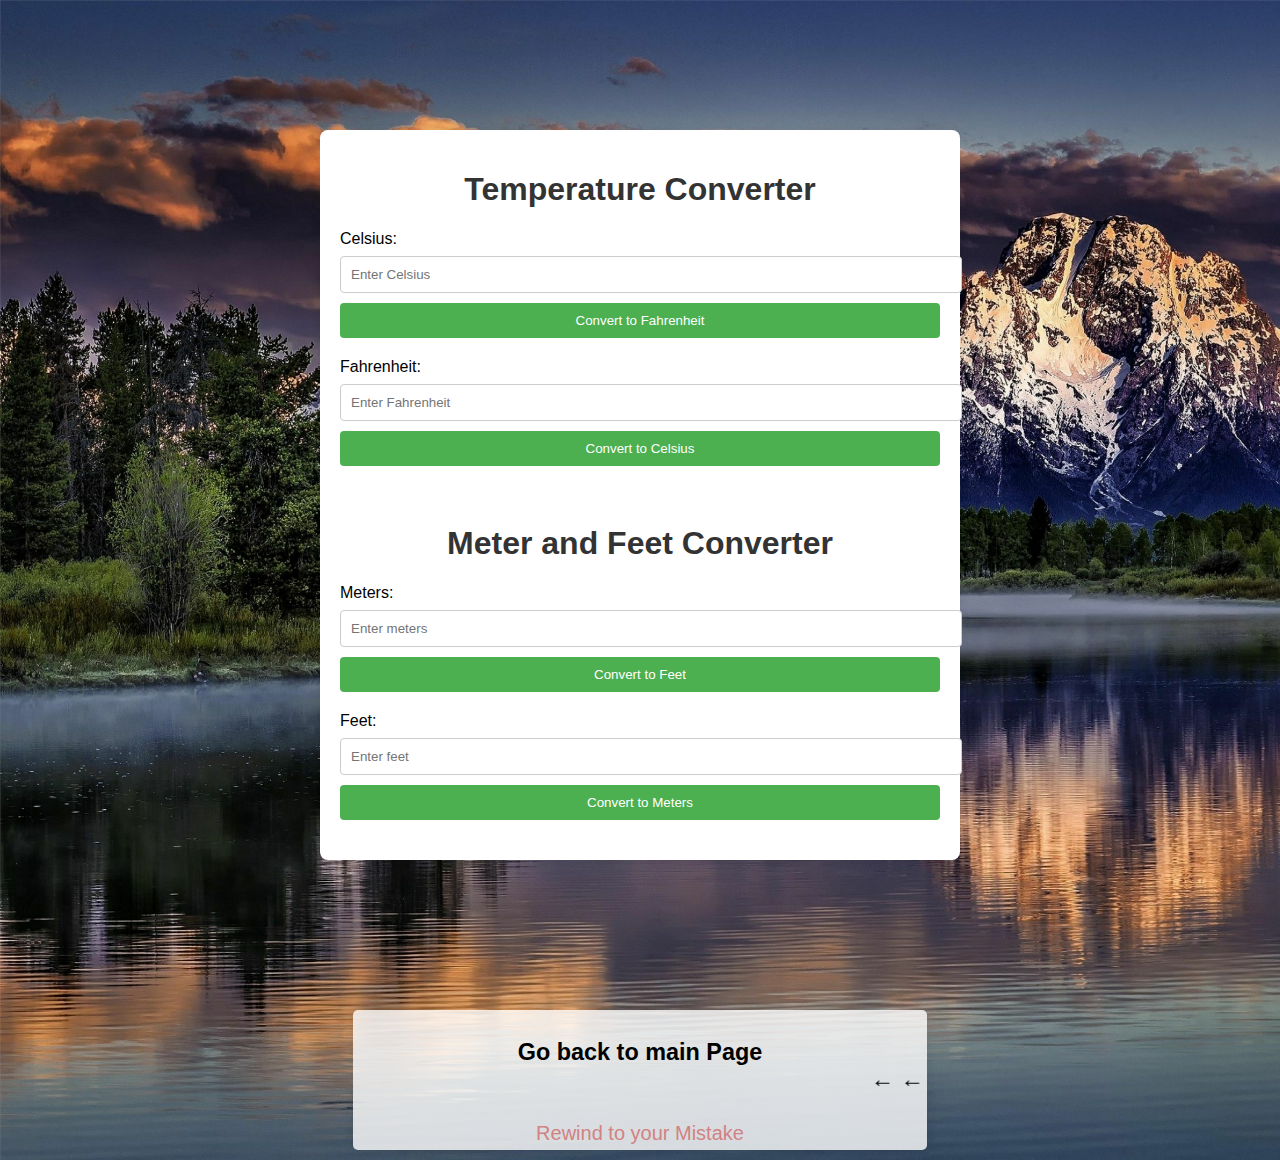
<file: index.html>
<!--Assignment #1 - Conversion (Celsius to Fahrenheit, Fahrenheit to Celsius, Meters to Feet, Feet to Meters) -->
<!DOCTYPE html>
<html lang="en">
<head>
    <meta charset="UTF-8">
    <meta name="viewport" content="width=device-width, initial-scale=1.0">
    <title>Conversion</title>
	<link rel="stylesheet" href="styles.css">
</head>
<!-------------------------------------------------------->
<body>
<!-------------------------------------------------------->
    <div class="container">
        <h1>Temperature Converter</h1>
        
        <div class="converter">
            <label for="celsius">Celsius:</label>
            <input type="number" id="celsius" placeholder="Enter Celsius">
            <button onclick="convertToFahrenheit()">Convert to Fahrenheit</button>
            <p id="resultCelsius"></p>
        </div>
<!-------------------------------------------------------->
        <div class="converter">
            <label for="fahrenheit">Fahrenheit:</label>
            <input type="number" id="fahrenheit" placeholder="Enter Fahrenheit">
            <button onclick="convertToCelsius()">Convert to Celsius</button>
            <p id="resultFahrenheit"></p>
        </div>
		<br>	
		<h1>Meter and Feet Converter</h1>
<!-------------------------------------------------------->
 <div class="converter">
            <label for="meters">Meters:</label>
            <input type="number" id="meters" placeholder="Enter meters">
            <button onclick="convertToFeet()">Convert to Feet</button>
            <p id="resultMeters"></p>
        </div>
<!-------------------------------------------------------->
<div class="converter">
            <label for="feet">Feet:</label>
            <input type="number" id="feet" placeholder="Enter feet">
            <button onclick="convertToMeters()">Convert to Meters</button>
            <p id="resultFeet"></p>
        </div>
		

 </div>
 
    </div>
	<div class="Return">
		<h3>Go back to main Page <marquee> ← ← ← ← ← ← ← ← ← ← ← ← ← ←← ← ← ← ← ← ←← ← ← ← ← ← ←← ← ← ← ← ← ←← ← ← ← ← ← ←← ← ← ← ← ← ←← ← ← ← ← ← ←← ← ← ← ← ← ←← ← ← ← ← ← ←← ← ← ← ← ← ←← ← ← ← ← ← ←← ← ← ← ← ← ←← ← ← ← ← ← ←← ← ← ← ← ← ←← ← ← ← ← ← ←← ← ← ← ← ← ←← ← ← ← ← ← ←← ← ← ← ← ← ←← ← ← ← ← ← ←← ← ← ← ← ← ←← ← ← ← ← ← ←← ← ← ← ← ← ←← ← ← ← ← ← ←← ← ← ← ← ← ←← ← ← ← ← ← ←← ← ← ← ← ← ←← ← ← ← ← ← ←← ← ← ← ← ← ←← ← ← ← ← ← ←← ← ← ← ← ← ←← ← ← ← ← ← ←← ← ← ← ← ← ←← ← ← ← ← ← ←← ← ← ← ← ← ←← ← ← ← ← ← ←← ← ← ← ← ← ←← ← ← ← ← ← ←← ← ← ← ← ← ←← ← ← ← ← ← ←← ← ← ← ← ← ←← ← ← ← ← ← ←← ← ← ← ← ← ←← ← ← ← ← ← ←← ← ← ← ← ← ←← ← ← ← ← ← ←← ← ← ← ← ← ←← ← ← ← ← ← ←← ← ← ← ← ← ←← ← ← ← ← ← ←← ← ← ← ← ← ←← ← ← ← ← ← ←← ← ← ← ← ← ←← ← ← ← ← ← ←← ← ← ← ← ← ←← ← ← ← ← ← ←← ← ← ← ← ← ←← ← ← ← ← ← ←← ← ← ← ← ← ←← ← ← ← ← ← ←← ← ← ← ← ← ←← ← ← ← ← ← ←← ← ← ← ← ← ←← ← ← ← ← ← ←← ← ← ← ← ← ←← ← ← ← ← ← ←← ← ← ← ← ← ←← ← ← ← ← ← ←← ← ← ← ← ← ←← ← ← ← ← ← ←← ← ← ← ← ← ←← ← ← ← ← ← ←← ← ← ← ← ← ←← ← ← ← ← ← ←← ← ← ← ← ← ←← ← ← ← ← ← ←← ← ← ← ← ← ←← ← ← ← ← ← ←← ← ← ← ← ← ←← ← ← ← ← ← ←← ← ← ← ← ← ←← ← ← ← ← ← ←← ← ← ← ← ← ←← ← ← ← ← ← ←← ← ← ← ← ← ←← ← ← ← ← ← ←← ← ← ← ← ← ←← ← ← ← ← ← ←← ← ← ← ← ← ←← ← ← ← ← ← ←← ← ← ← ← ← ←← ← ← ← ← ← ←← ← ← ← ← ← ←← ← ← ← ← ← ←← ← ← ← ← ← ←← ← ← ← ← ← ←← ← ← ← ← ← ←← ← ← ← ← ← ←← ← ← ← ← ← ←← ← ← ← ← ← ←← ← ← ← ← ← ←← ← ← ← ← ← ←← ← ← ← ← ← ←← ← ← ← ← ← ←← ← ← ← ← ← ←← ← ← ← ← ← ←← ← ← ← ← ← ←← ← ← ← ← ← ←← ← ← ← ← ← ←← ← ← ← ← ← ←← ← ← ← ← ← ←← ← ← ← ← ← ←← ← ← ← ← ← ←← ← ← ← ← ← ←← ← ← ← ← ← ←← ← ← ← ← ← ←← ← ← ← ← ← ←← ← ← ← ← ← ←← ← ← ← ← ← ←← ← ← ← ← ← ←← ← ← ← ← ← ←← ← ← ← ← ← ←← ← ← ← ← ← ←← ← ← ← ← ← ←← ← ← ← ← ← ←← ← ← ← ← ← ←← ← ← ← ← ← ←← ← ← ← ← ← ←← ← ← ← ← ← ←← ← ← ← ← ← ←← ← ← ← ← ← ←← ← ← ← ← ← ←← ← ← ← ← ← ←← ← ← ← ← ← ←← ← ← ← ← ← ←← ← ← ← ← ← ←← ← ← ← ← ← ←← ← ← ← ← ← ←← ← ← ← ← ← ←← ← ← ← ← ← ←← ← ← ← ← ← ←← ← ← ← ← ← ←← ← ← ← ← ← ←</marquee></h3>
		<a href="file:///C:/Users/micro/Desktop/Convertion.github.io/Frontpage.html" >Rewind to your Mistake</a>
</div>

<!-------------------------------------------------------->	
<script src="script.js" type="text/javascript"></script>
<!-------------------------------------------------------->
</body>
</html>
</file>
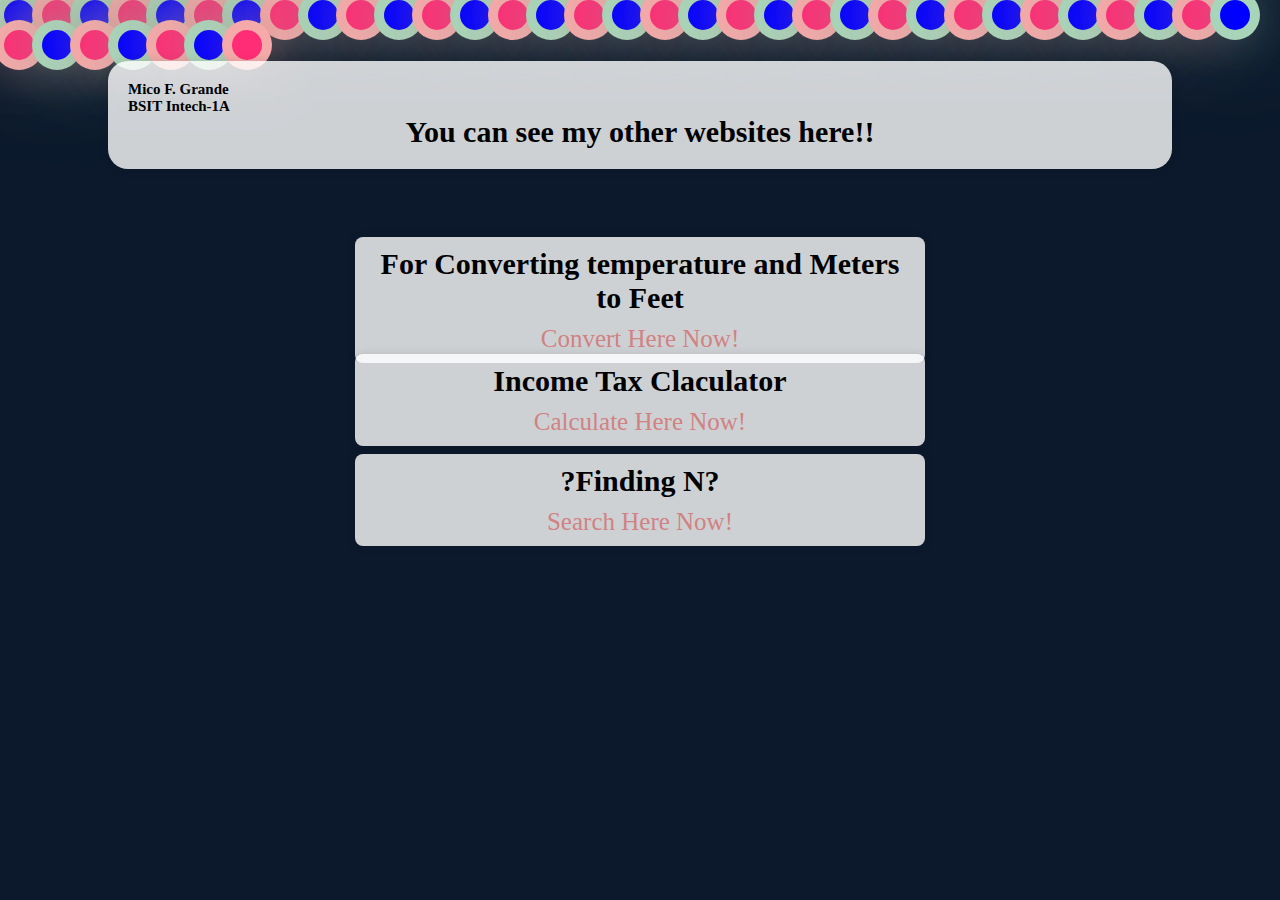
<file: Frontpage.html>
<!--Assignment #1 - Conversion (Celsius to Fahrenheit, Fahrenheit to Celsius, Meters to Feet, Feet to Meters) -->
<!DOCTYPE html>
<html lang="en">
<head>
		<meta charset="UTF-8">
		<meta name="viewport" content="width=device-width, initial-scale=1.0">
		<title>Front Page</title>
		<link rel="stylesheet" href="style.css">
</head>
<!-------------------------------------------------------->
<body>


<div class="header">
		<h2> Mico F. Grande <br> BSIT Intech-1A </h2>
		<h3 class="center">You can see my other websites here!!</h3>

</div>

    <div class="Box">
		<h3>For Converting temperature and Meters to Feet</h3>
		<a href="index.html" >Convert Here Now!</a>

 </div>
 
  <div class="Box2">
		<h3>Income Tax Claculator</h3>
		<a href="TaxCalcu.html" >Calculate Here Now!</a>

 </div>
 
 <div class="Box3">
		<h3>?Finding N?</h3>
		<a href="LoopPage.html">Search Here Now!</a>
 </div>

 <div class="container">
  <div class="bubbles"> 
	<span style="--i:11;"></span>
		<span style="--i:12;"></span>
			<span style="--i:24;"></span>
				<span style="--i:10;"></span>
					<span style="--i:14;"></span>
						<span style="--i:23;"></span>
							<span style="--i:18;"></span>
								<span style="--i:16;"></span>
									<span style="--i:19;"></span>
										<span style="--i:20;"></span>
											<span style="--i:22;"></span>
												<span style="--i:25;"></span>
													<span style="--i:18;"></span>
														<span style="--i:21;"></span>
															<span style="--i:15;"></span>
																<span style="--i:13;"></span>
																	<span style="--i:26;"></span>
																		<span style="--i:17;"></span>
																			<span style="--i:13;"></span>
																				<span style="--i:28;"></span>
  <span style="--i:11;"></span>
	<span style="--i:12;"></span>
		<span style="--i:24;"></span>
			<span style="--i:10;"></span>
				<span style="--i:14;"></span>
					<span style="--i:23;"></span>
						<span style="--i:18;"></span>
							<span style="--i:16;"></span>
								<span style="--i:19;"></span>
									<span style="--i:20;"></span>
										<span style="--i:22;"></span>
											<span style="--i:25;"></span>
												<span style="--i:18;"></span>
													<span style="--i:21;"></span>
														<span style="--i:15;"></span>
															<span style="--i:13;"></span>
																<span style="--i:26;"></span>
																	<span style="--i:17;"></span>
																		<span style="--i:13;"></span>
																			<span style="--i:28;"></span>
	</div>
</div>
</body>
</html>
</file>
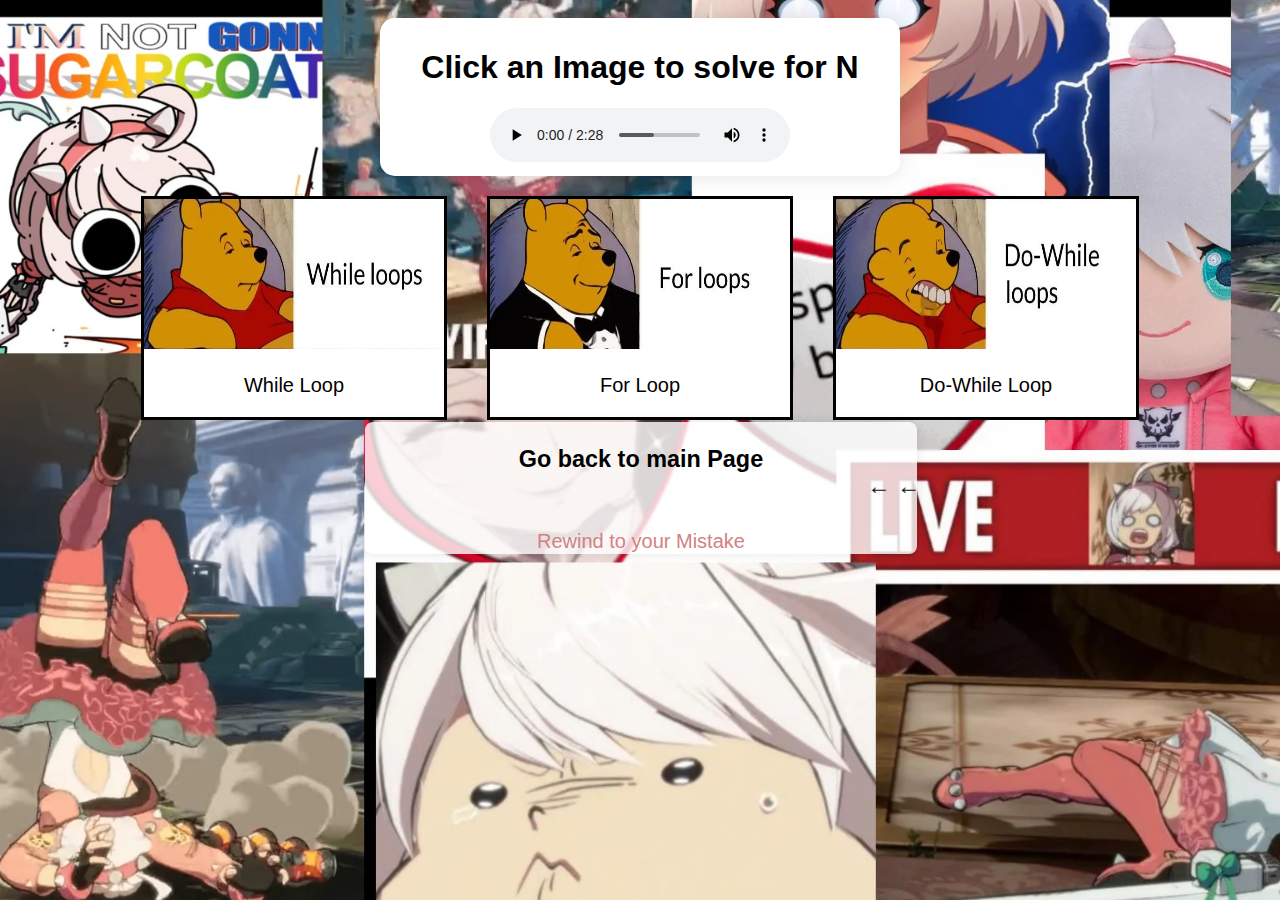
<file: LoopPage.html>
<!DOCTYPE html>
<html lang="en">
<head>
    <meta charset="UTF-8">
    <meta name="viewport" content="width=device-width, initial-scale=1.0">
    <title>Loops for Finding n</title>
	<link rel="stylesheet" href="style3.css">
</head>
<body>


	<br>
<div class="music">
    <h1>Click an Image to solve for N</h1>
	
	<audio controls autoplay loop> 
		<source src="music.mp3" type="audio/mpeg">
		Your browser does not support the audio element.
	</audio>
	</div>
    <div class="container">
        <div class="image-container" onclick="showTable('factorial')">
            <img src="while.jpg" alt="While Loop">
            <p class="design">While Loop</p>
        </div>
        
        <div class="image-container" onclick="showTable('average')">
            <img src="For.jpg" alt="For Loop">
            <p class="design">For Loop</p>
        </div>
		<div class="image-container" onclick="showTable('sum')">
            <img src="Dowhile.jpg" alt="Do-While Loop">
            <p class="design">Do-While Loop</p>
        </div>
    </div>

    <table id="operationTable" class="hidden">
        <thead>
            <tr>
                <th>Operation</th>
                <th>Input (n)</th>
                <th>Result</th>
                <th>Action</th>
            </tr>
        </thead>
        <tbody>
            <tr>
                <td id="operationName">--</td>
                <td>
                    <input type="number" id="inputN" placeholder="Enter a number">
                </td>
                <td id="result">--</td>
                <td>
                    <button onclick="performOperation()">Calculate</button>
                </td>
            </tr>
        </tbody>
    </table>
	
<div class="Return">
		<h3>Go back to main Page <br> <marquee> ← ← ← ← ← ← ← ← ← ← ← ← ← ←← ← ← ← ← ← ←← ← ← ← ← ← ←← ← ← ← ← ← ←← ← ← ← ← ← ←← ← ← ← ← ← ←← ← ← ← ← ← ←← ← ← ← ← ← ←← ← ← ← ← ← ←← ← ← ← ← ← ←← ← ← ← ← ← ←← ← ← ← ← ← ←← ← ← ← ← ← ←← ← ← ← ← ← ←← ← ← ← ← ← ←← ← ← ← ← ← ←← ← ← ← ← ← ←← ← ← ← ← ← ←← ← ← ← ← ← ←← ← ← ← ← ← ←← ← ← ← ← ← ←← ← ← ← ← ← ←← ← ← ← ← ← ←← ← ← ← ← ← ←← ← ← ← ← ← ←← ← ← ← ← ← ←← ← ← ← ← ← ←← ← ← ← ← ← ←← ← ← ← ← ← ←← ← ← ← ← ← ←← ← ← ← ← ← ←← ← ← ← ← ← ←← ← ← ← ← ← ←← ← ← ← ← ← ←← ← ← ← ← ← ←← ← ← ← ← ← ←← ← ← ← ← ← ←← ← ← ← ← ← ←← ← ← ← ← ← ←← ← ← ← ← ← ←← ← ← ← ← ← ←← ← ← ← ← ← ←← ← ← ← ← ← ←← ← ← ← ← ← ←← ← ← ← ← ← ←← ← ← ← ← ← ←← ← ← ← ← ← ←← ← ← ← ← ← ←← ← ← ← ← ← ←← ← ← ← ← ← ←← ← ← ← ← ← ←← ← ← ← ← ← ←← ← ← ← ← ← ←← ← ← ← ← ← ←← ← ← ← ← ← ←← ← ← ← ← ← ←← ← ← ← ← ← ←← ← ← ← ← ← ←← ← ← ← ← ← ←← ← ← ← ← ← ←← ← ← ← ← ← ←← ← ← ← ← ← ←← ← ← ← ← ← ←← ← ← ← ← ← ←← ← ← ← ← ← ←← ← ← ← ← ← ←← ← ← ← ← ← ←← ← ← ← ← ← ←← ← ← ← ← ← ←← ← ← ← ← ← ←← ← ← ← ← ← ←← ← ← ← ← ← ←← ← ← ← ← ← ←← ← ← ← ← ← ←← ← ← ← ← ← ←← ← ← ← ← ← ←← ← ← ← ← ← ←← ← ← ← ← ← ←← ← ← ← ← ← ←← ← ← ← ← ← ←← ← ← ← ← ← ←← ← ← ← ← ← ←← ← ← ← ← ← ←← ← ← ← ← ← ←← ← ← ← ← ← ←← ← ← ← ← ← ←← ← ← ← ← ← ←← ← ← ← ← ← ←← ← ← ← ← ← ←← ← ← ← ← ← ←← ← ← ← ← ← ←← ← ← ← ← ← ←← ← ← ← ← ← ←← ← ← ← ← ← ←← ← ← ← ← ← ←← ← ← ← ← ← ←← ← ← ← ← ← ←← ← ← ← ← ← ←← ← ← ← ← ← ←← ← ← ← ← ← ←← ← ← ← ← ← ←← ← ← ← ← ← ←← ← ← ← ← ← ←← ← ← ← ← ← ←← ← ← ← ← ← ←← ← ← ← ← ← ←← ← ← ← ← ← ←← ← ← ← ← ← ←← ← ← ← ← ← ←← ← ← ← ← ← ←← ← ← ← ← ← ←← ← ← ← ← ← ←← ← ← ← ← ← ←← ← ← ← ← ← ←← ← ← ← ← ← ←← ← ← ← ← ← ←← ← ← ← ← ← ←← ← ← ← ← ← ←← ← ← ← ← ← ←← ← ← ← ← ← ←← ← ← ← ← ← ←← ← ← ← ← ← ←← ← ← ← ← ← ←← ← ← ← ← ← ←← ← ← ← ← ← ←← ← ← ← ← ← ←← ← ← ← ← ← ←← ← ← ← ← ← ←← ← ← ← ← ← ←← ← ← ← ← ← ←← ← ← ← ← ← ←← ← ← ← ← ← ←← ← ← ← ← ← ←← ← ← ← ← ← ←← ← ← ← ← ← ←← ← ← ← ← ← ←← ← ← ← ← ← ←← ← ← ← ← ← ←← ← ← ← ← ← ←← ← ← ← ← ← ←← ← ← ← ← ← ←← ← ← ← ← ← ←</marquee></h3>
		<a href="file:///C:/Users/micro/Desktop/Convertion.github.io/Frontpage.html" >Rewind to your Mistake</a>

<script src="script3.js" type="text/javascript"></script>

</body>
</html>
</file>
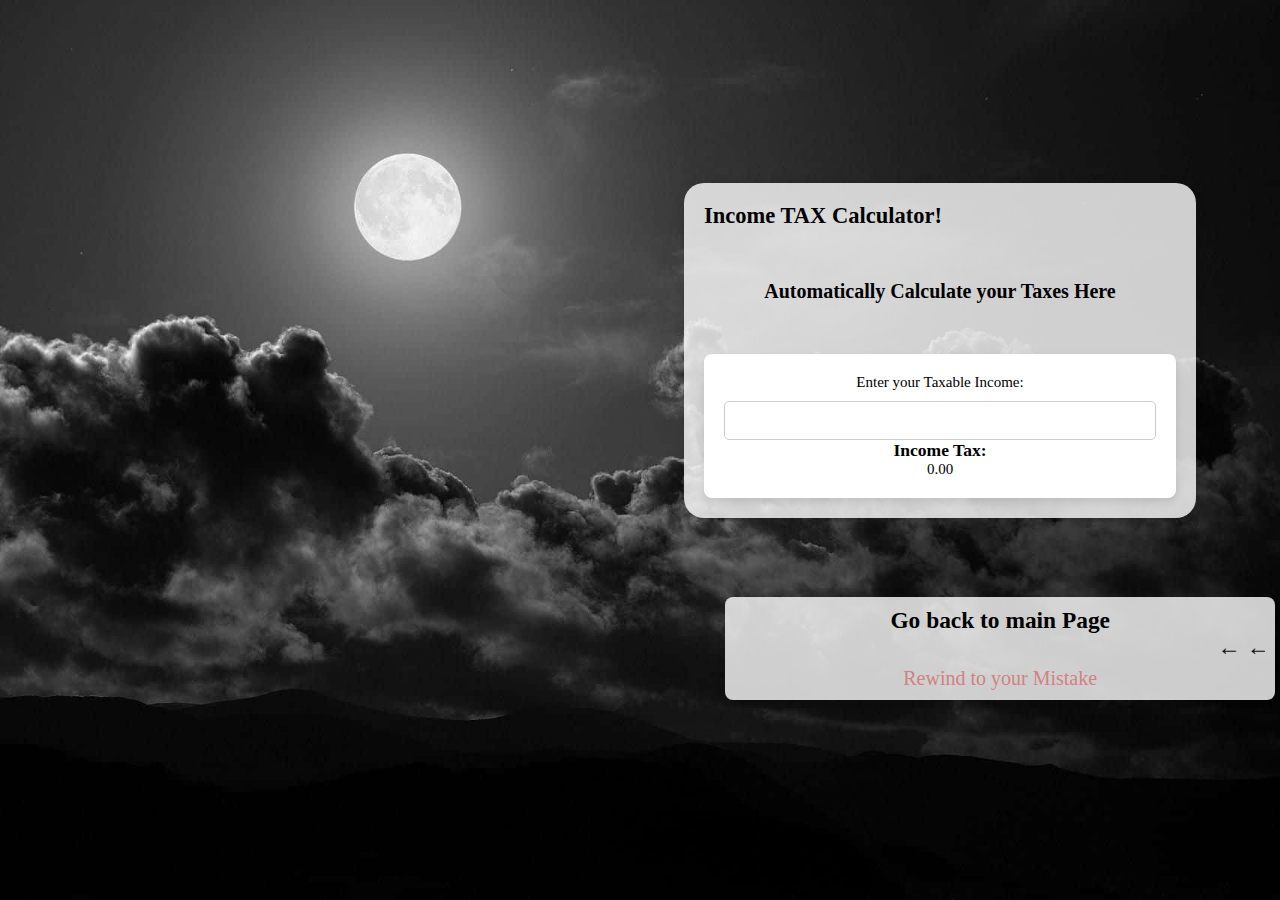
<file: TaxCalcu.html>
<!DOCTYPE html>
<html lang="en">
<head>
  <meta charset="UTF-8">
  <meta name="viewport" content="width=device-width, initial-scale=1.0">
  <title>Income Tax Calculator</title>
  <link rel="stylesheet" href="style2.css">
</head>
<body>

<div class="header">
		<h2> Income TAX Calculator! </h2>
		<br />
			<br />
				<br />
		<h3 class="center">Automatically Calculate your Taxes Here</h3>
		<br />
			<br />
				<br /> 	
				
	<div class="calculator">
		<label for="income">Enter your Taxable Income:</label>
		<input type="number" id="income" name="income" step="0.01" oninput="calculateTax()" required>

		<h3>Income Tax:</h3>
		<p id="taxAmount">0.00</p>
			</div>					
</div>

<div class="Return">
		<h3>Go back to main Page <br> <marquee> ← ← ← ← ← ← ← ← ← ← ← ← ← ←← ← ← ← ← ← ←← ← ← ← ← ← ←← ← ← ← ← ← ←← ← ← ← ← ← ←← ← ← ← ← ← ←← ← ← ← ← ← ←← ← ← ← ← ← ←← ← ← ← ← ← ←← ← ← ← ← ← ←← ← ← ← ← ← ←← ← ← ← ← ← ←← ← ← ← ← ← ←← ← ← ← ← ← ←← ← ← ← ← ← ←← ← ← ← ← ← ←← ← ← ← ← ← ←← ← ← ← ← ← ←← ← ← ← ← ← ←← ← ← ← ← ← ←← ← ← ← ← ← ←← ← ← ← ← ← ←← ← ← ← ← ← ←← ← ← ← ← ← ←← ← ← ← ← ← ←← ← ← ← ← ← ←← ← ← ← ← ← ←← ← ← ← ← ← ←← ← ← ← ← ← ←← ← ← ← ← ← ←← ← ← ← ← ← ←← ← ← ← ← ← ←← ← ← ← ← ← ←← ← ← ← ← ← ←← ← ← ← ← ← ←← ← ← ← ← ← ←← ← ← ← ← ← ←← ← ← ← ← ← ←← ← ← ← ← ← ←← ← ← ← ← ← ←← ← ← ← ← ← ←← ← ← ← ← ← ←← ← ← ← ← ← ←← ← ← ← ← ← ←← ← ← ← ← ← ←← ← ← ← ← ← ←← ← ← ← ← ← ←← ← ← ← ← ← ←← ← ← ← ← ← ←← ← ← ← ← ← ←← ← ← ← ← ← ←← ← ← ← ← ← ←← ← ← ← ← ← ←← ← ← ← ← ← ←← ← ← ← ← ← ←← ← ← ← ← ← ←← ← ← ← ← ← ←← ← ← ← ← ← ←← ← ← ← ← ← ←← ← ← ← ← ← ←← ← ← ← ← ← ←← ← ← ← ← ← ←← ← ← ← ← ← ←← ← ← ← ← ← ←← ← ← ← ← ← ←← ← ← ← ← ← ←← ← ← ← ← ← ←← ← ← ← ← ← ←← ← ← ← ← ← ←← ← ← ← ← ← ←← ← ← ← ← ← ←← ← ← ← ← ← ←← ← ← ← ← ← ←← ← ← ← ← ← ←← ← ← ← ← ← ←← ← ← ← ← ← ←← ← ← ← ← ← ←← ← ← ← ← ← ←← ← ← ← ← ← ←← ← ← ← ← ← ←← ← ← ← ← ← ←← ← ← ← ← ← ←← ← ← ← ← ← ←← ← ← ← ← ← ←← ← ← ← ← ← ←← ← ← ← ← ← ←← ← ← ← ← ← ←← ← ← ← ← ← ←← ← ← ← ← ← ←← ← ← ← ← ← ←← ← ← ← ← ← ←← ← ← ← ← ← ←← ← ← ← ← ← ←← ← ← ← ← ← ←← ← ← ← ← ← ←← ← ← ← ← ← ←← ← ← ← ← ← ←← ← ← ← ← ← ←← ← ← ← ← ← ←← ← ← ← ← ← ←← ← ← ← ← ← ←← ← ← ← ← ← ←← ← ← ← ← ← ←← ← ← ← ← ← ←← ← ← ← ← ← ←← ← ← ← ← ← ←← ← ← ← ← ← ←← ← ← ← ← ← ←← ← ← ← ← ← ←← ← ← ← ← ← ←← ← ← ← ← ← ←← ← ← ← ← ← ←← ← ← ← ← ← ←← ← ← ← ← ← ←← ← ← ← ← ← ←← ← ← ← ← ← ←← ← ← ← ← ← ←← ← ← ← ← ← ←← ← ← ← ← ← ←← ← ← ← ← ← ←← ← ← ← ← ← ←← ← ← ← ← ← ←← ← ← ← ← ← ←← ← ← ← ← ← ←← ← ← ← ← ← ←← ← ← ← ← ← ←← ← ← ← ← ← ←← ← ← ← ← ← ←← ← ← ← ← ← ←← ← ← ← ← ← ←← ← ← ← ← ← ←← ← ← ← ← ← ←← ← ← ← ← ← ←← ← ← ← ← ← ←← ← ← ← ← ← ←← ← ← ← ← ← ←← ← ← ← ← ← ←← ← ← ← ← ← ←← ← ← ← ← ← ←← ← ← ← ← ← ←← ← ← ← ← ← ←← ← ← ← ← ← ←</marquee></h3>
		<a href="file:///C:/Users/micro/Desktop/Convertion.github.io/Frontpage.html" >Rewind to your Mistake</a>

 </div>

<!-- DO NOT TOUCH MICO -->
		  <div class="background">
			<div class="rain-container">
			  <div class="raindrop"></div>
				<div class="raindrop"></div>
				   <div class="raindrop"></div>
					  <div class="raindrop"></div>
						<div class="raindrop"></div>
						   <div class="raindrop"></div>
							  <div class="raindrop"></div>
								  <div class="raindrop"></div>
    </div>
  </div>
 <!-- DO NOT TOUCH MICO -->
 
<script src="script2.js" type="text/javascript"></script>	
</body>
</html>
</file>
<file: styles.css>
body {
    font-family: Arial, sans-serif;
    background-color: #f0f0f0;
	background-image: url("BG.jpg");
	background-size: cover; 
    background-repeat: no-repeat;  
	height: 100vh;
    margin: 0;
    padding: 130px;
}

.container {
    max-width: 600px;
    margin: auto;
    background: white;
    padding: 20px;
    border-radius: 8px;
    box-shadow: 0 0 10px rgba(0, 0, 0, 0.1);
}

h1 {
    text-align: center;
    color: #333;
}

h2 {
	 text-align: center;
    color: #500;
}

.converter {
    margin: 20px 0;
}

label {
    display: block;
    margin-bottom: 8px;
}

input {
    width: 100%;
    padding: 10px;
    margin-bottom: 10px;
    border: 1px solid #ccc;
    border-radius: 4px;
}

button {
    background-color: #4CAF50;
    color: white;
    padding: 10px;
    border: none;
    border-radius: 4px;
    cursor: pointer;
    width: 100%;
}

button:hover {
    background-color: #45a049;
}

p {
    font-weight: bold;
}

.Return {
    width: 44%;
    margin: auto;
    background: rgba(255, 255, 255, 0.8);
    padding: 5px;
    border-radius: 5px;
    box-shadow: 0 0 10px rgba(0, 0, 0, 0.1);
    position: absolute; 
	text-align: center;
	font-size: 20px;
	z-index: 10; 
	left: 300px;
	right: 300px;
	bottom: -250px;
	cursor: pointer;
	
}

.Return:hover {
    transform: scale(1.02); 
    transition: transform 0.3s ease;

}
a {
    text-decoration: none;
    color: #D18282;
	font-size: 20px;
}
</file>
<file: style.css>
*
{
 margin: 0;
 padding: 0;
 box-sizing: bordder-box;
 }

body
{
 min-height: 100vh;
 background: #0c192c;
  display: flex;
 justify-content: center;
 align-items: center;
 overflow: hidden;
 position: relative;
 }
 
 
 .center{
	text-align: center;
	position: center;
}


 
 .header {
	width: 80%;
    margin: auto;
    background: rgba(255, 255, 255, 0.8);
    padding: 20px;
    border-radius: 20px;
    box-shadow: 0 0 10px rgba(0, 0, 0, 0.1);
    position: absolute; 
	top: 60px;
	margin-top: 1px;  
	font-size: 10px;
	z-index: 10; 
	justify-content: space-between;
}


 
 
.Box {
    width: 43%;
    margin: auto;
    background: rgba(255, 255, 255, 0.8);
    padding: 10px;
    border-radius: 8px;
    box-shadow: 0 0 10px rgba(0, 0, 0, 0.1);
    position: absolute;
	text-align: center;
	font-size: 20px;
	z-index: 10; 
	margin-top: -300px; 
	cursor: pointer;
	
}

.Box:hover {
    transform: scale(1.02);
    transition: transform 0.3s ease;
}

.Box2 {
    width: 43%;
    margin: auto;
    background: rgba(255, 255, 255, 0.8);
    padding: 10px;
    border-radius: 8px;
    box-shadow: 0 0 10px rgba(0, 0, 0, 0.1);
    position: absolute; 
	text-align: center;
	font-size: 20px;
	z-index: 10; 
	margin-top: -100px; 
	cursor: pointer;
	
}

.Box2:hover {
    transform: scale(1.02); 
    transition: transform 0.3s ease;

}

.Box3 {
    width: 43%;
    margin: auto;
    background: rgba(255, 255, 255, 0.8);
    padding: 10px;
    border-radius: 8px;
    box-shadow: 0 0 10px rgba(0, 0, 0, 0.1);
    position: absolute; 
	text-align: center;
	font-size: 20px;
	z-index: 10; 
	margin-top: 100px; 
	cursor: pointer;
	
}

.Box3:hover {
    transform: scale(1.02); 
    transition: transform 0.3s ease;

}

h3 {
    font-size: 30px;
}

a {
    text-decoration: none;
    color: #D18282;
    display: inline-block;
    margin-top: 10px;
	font-size: 25px;
}

    a:hover {
        color: #D18282;
    }








.container
{
 position: relative;
 width: 100%;
 height: 100vh;
 overflow: hidden;
 z-index: -1;
 }
   
.bubbles
{
 z-index: -100;
 position: absolute;
 display: flex;
 flex-wrap: wrap;
align-items: flex-start;
 }
 
.bubbles span
{
 z-index: -100;
 position: relative;
 width: 30px;
 height: 30px;
 background: blue;
 margin: 0 4px;
 border-radius: 50%;
 box-shadow: 0 0 0 10px #A8D5BA, 0 0 50px #7BAF9E, 0 0 100px #7BAF9E;
 animation: animate 15s linear infinite;
 animation-duration: calc(80s / var(--i))
 }
 
.bubbles span:nth-child(even) 
{
  z-index: -100;
 background: #ff2d75;
 box-shadow: 0 0 0 10px #F5A9A9, 0 0 50px #D18282, 0 0 100px #D18282;
 }
 
@keyframes animate
{
 0%
 {
   transform: translateY(100vh) scale(0);
  }
  100%
  {
   transform: translateY(-10vh) scale(1);
  }
}
</file>
<file: style3.css>
body {
            font-family: Arial, sans-serif;
            text-align: center;
            margin: 20px;
			background-image: url('DownBad.jpg');
			background-size: cover; 
			background-repeat: no-repeat;  
			height: 100vh;
			margin: 0;
			
			
        }

        .container {
            display: flex;
            justify-content: center;
            gap: 40px;
            margin-top: 20px;
			position: relative;
        }

        .image-container {
            cursor: pointer;
            transition: transform 0.2s;
			border: solid black;
			background-color: white;
			font-size: 20px;
        }

        .image-container:hover {
            transform: scale(1.1);
        }

        img {
            width: 300px;
            height: 150px;
        }

        table {
            margin: 20px auto;
            border-collapse: collapse;
            width: 80%;
			background-color:  #ff99cc;
			
        }

        table, th, td {
            border: 3px solid black;
        }

        th, td {
            padding: 25px;
            text-align: left;
        }

        .hidden {
            display: none;
			position: relative;
			background-color: #80bfff;
        }

        input {
            padding: 5px;
            font-size: 16px;
        }

        button {
            padding: 5px 10px;
            font-size: 16px;
            cursor: pointer;
        }

        button:hover {
            background-color: #ddd;
        }

        .output {
            font-weight: bold;
            color: #333;
        }
		
		.design{
			background-color: white;
			
		}
		.music{
			max-width: 500px;
			margin: auto;
			background: white;
			padding: 10px;
			border-radius: 15px;
			box-shadow: 0 0 20px rgba(0, 0, 0, 0.1);
			padding: 10px;
			
		}

		.Return {
			width: 43%;
			margin: auto;
			background: rgba(255, 255, 255, 0.8);
			padding: 1px;
			border-radius: 8px;
			box-shadow: 0 0 10px rgba(0, 0, 0, 0.1);
			position: relative; 
			text-align: center;
			font-size: 20px;
			z-index: 10; 
			bottom: -2px;
			right: 350px;
			left: 1px;
			cursor: pointer;
			z-index: 100;
	
}

		.Return:hover {
			transform: scale(1.02); 
			transition: transform 0.3s ease;

		}

		a {
			text-decoration: none;
			color: #D18282;
		}
</file>
<file: style2.css>
* {
	margin: 0;
	padding: 0;
	box-sizing: border-box;
}

body {
  min-height: 100vh;
  min-width: 100vw;
  background: #0c192c;
  display: flex;
  justify-content: center;
  align-items: center;
  overflow: hidden;
  position: relative;
  background-image: url('GG.jpg');
  background-size: cover;
  background-position: absolute;
  background-repeat: no-repeat;
  z-index: -200; 

}

.rain-container {
  position: absolute;
  top: 0;
  left: 0;
  width: 100%;
  height: 100%;
  overflow: hidden;
  z-index: 50; 
}

.raindrop {
  position: absolute;
  bottom: 100%;
  width: 2px;
  height: 15px;
  background: rgba(255, 255, 255, 0.7);
  border-radius: 50%;
  animation: fall linear infinite;
  opacity: 0.6;
  z-index: -1; 
}

/* Content */

.center{
	text-align: center;
	position: center;
	font-size: 20px;
}


.header {
  width: 40%;
  margin: auto;
  background: rgba(255, 255, 255, 0.8);
  padding: 20px;
  border-radius: 20px;
  box-shadow: 0 0 10px rgba(0, 0, 0, 0.1);
  position: relative; 
  top: -100px;
  left: 300px;
  font-size: 15px;
  z-index: 100; 
}

.Box {
  width: 20%;
  margin: auto;
  background: rgba(255, 255, 255, 0.8);
  padding: 10px;
  border-radius: 8px;
  box-shadow: 0 0 10px rgba(0, 0, 0, 0.1);
  position: relative; 
  text-align: center;
  font-size: 20px;
  z-index: 100; 
  cursor: pointer;
}

/*PUTA NAKAKA STRESS TOHH*/
.raindrop:nth-child(1) { left: 10%; animation-duration: 1s; animation-delay: 0.2s; }
.raindrop:nth-child(2) { left: 20%; animation-duration: 1.2s; animation-delay: 0.4s; }
.raindrop:nth-child(3) { left: 30%; animation-duration: 0.9s; animation-delay: 0.6s; }
.raindrop:nth-child(4) { left: 40%; animation-duration: 1.1s; animation-delay: 0.1s; }
.raindrop:nth-child(5) { left: 50%; animation-duration: 1.3s; animation-delay: 0.3s; }
.raindrop:nth-child(6) { left: 60%; animation-duration: 0.8s; animation-delay: 0.5s; }
.raindrop:nth-child(7) { left: 70%; animation-duration: 1.5s; animation-delay: 0.7s; }
.raindrop:nth-child(8) { left: 80%; animation-duration: 1s; animation-delay: 0.6s; }
.raindrop:nth-child(9) { left: 90%; animation-duration: 1.4s; animation-delay: 0.3s; }
.raindrop:nth-child(10) { left: 95%; animation-duration: 1.2s; animation-delay: 0.2s; }

/* EZ */
@keyframes fall {
  0% {
    transform: translateY(0);
    opacity: 0.8;
  }
  90% {
    opacity: 0.4;
  }
  100% {
    transform: translateY(100vh);
    opacity: 0;
  }
}



/* dESgn sa calculator*/

.calculator 
{
	background-color: #fff;
	padding: 20px;
	border-radius: 8px;
	box-shadow: 0px 4px 8px rgba(0, 0, 0, 0.1);
	width: 100%;
	text-align: center;
	z-index: 100; 
	position: relative;
        }
.calculator input[type="number"] 
{
	width: 100%;
	padding: 10px;
	margin-top: 10px;
	border-radius: 5px;
	border: 1px solid #ccc;
	font-size: 1em;
        }


/* Return sa main Page */
.Return {
    width: 43%;
    margin: auto;
    background: rgba(255, 255, 255, 0.8);
    padding: 10px;
    border-radius: 8px;
    box-shadow: 0 0 10px rgba(0, 0, 0, 0.1);
    position: absolute; 
	text-align: center;
	font-size: 20px;
	z-index: 10; 
	bottom: 200px;
	right: 350px;
	left: 725px;
	cursor: pointer;
	z-index: 100;
	
}

.Return:hover {
    transform: scale(1.02); 
    transition: transform 0.3s ease;

}

a {
	text-decoration: none;
	color: #D18282;
}
</file>
